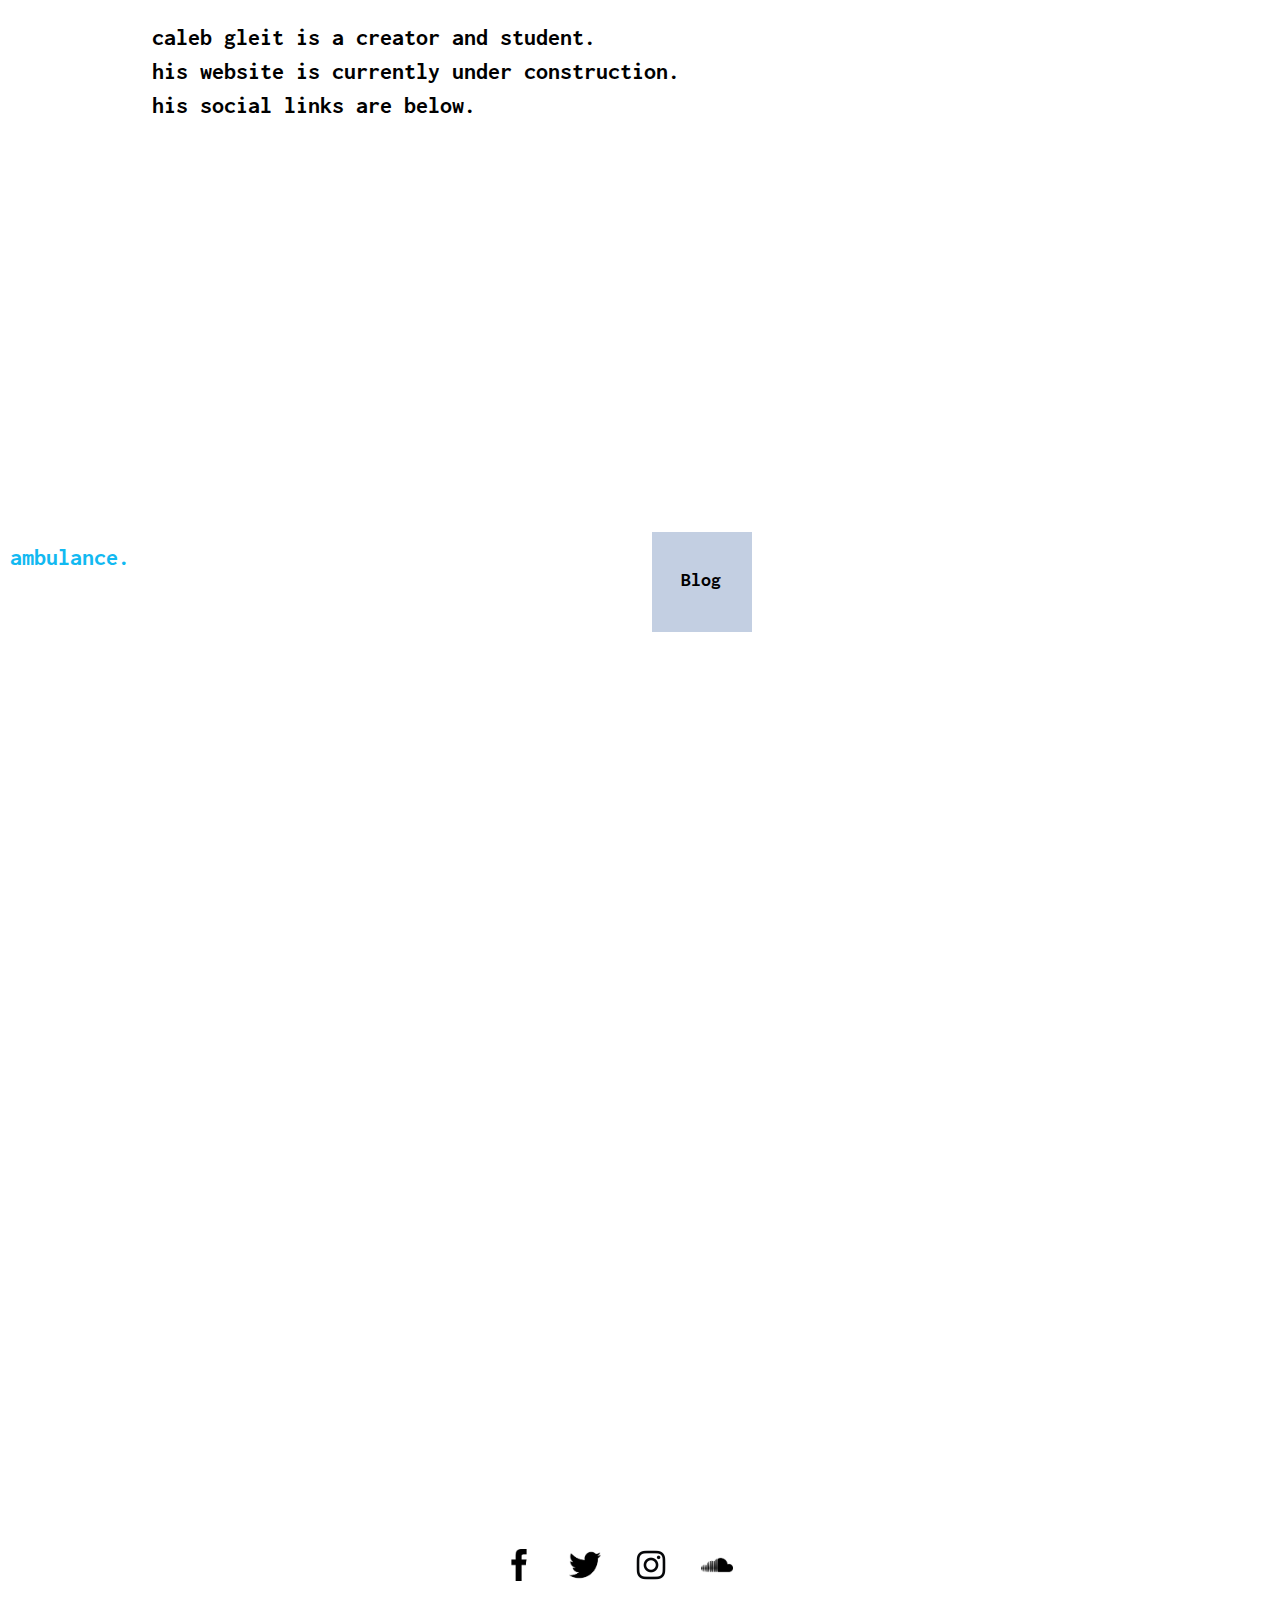
<file: index.html>
<!DOCTYPE html>
<!--[if lt IE 7]>	   <html class="no-js lt-ie9 lt-ie8 lt-ie7"> <![endif]-->
<!--[if IE 7]>		   <html class="no-js lt-ie9 lt-ie8"> <![endif]-->
<!--[if IE 8]>		   <html class="no-js lt-ie9"> <![endif]-->
<!--[if gt IE 8]><!--> <html class="no-js"> <!--<![endif]-->
<head>

	<meta charset="utf-8">
	<meta http-equiv="X-UA-Compatible" content="IE=edge">
	<title></title>
	<meta name="description" content="">
	
	<!-- Enable responsive layouts; tell browsers not to shrink pages to fit small screens -->
	<meta name="viewport" content="width=device-width, initial-scale=1">
	<link href="https://fonts.googleapis.com/css?family=Nunito:300,400,700,900i" rel="stylesheet">
	<link href="https://fonts.googleapis.com/css?family=Inconsolata:400,700" rel="stylesheet">
	<!-- Load styles -->
	<!-- For production, combine all of the stylesheets -->
	<link rel="stylesheet" href="css/style.css">
	
</head>
<body>


	<!-- Page content goes inside the container -->
	<!-- In general, you should have only one container per page. -->
	
	<!-- Header -->
	<div class="header"> 

		<h1>caleb gleit is a creator and student.</h1>
		<h1>his website is currently under construction.</h1>
		<h1>his social links are below.</h1>

	</div>

	<div class="s-header"> 

		<div id="navcontainer">
		<!-- <ul id="navlist">
			<li><a href="#">about me</a></li>
			<li><a href="#">resume</a></li>
			<li><a href="#">interesting links</a></li> -->
		</ul>
	</div>

	</div>

	<!-- Header -->
	<div class="container"> 

		<div class="boxy-box">

		<h1>Call the ambulance.</h1>

		</div>	

		<div class="cont">

		<div onclick="window.open('https://www.medium.com/@calebgleit','_blank');" id="smallbox"class="blogbox grow">
		<h1>Blog</h1>

		</div>	

		<div onclick="window.open('https://www.facebook.com/calebgleit','_blank');" id="smallbox" class="small-divider grow-s">
			<img src="img/fb.png" height="90%" width="90%"></img>
		</div>

		<div onclick="window.open('https://www.twitter.com/calebgleit','_blank');" id="smallbox" class="small-divider grow-s">
			<img src="img/twi.png" height="90%" width="90%">
		</div>

		<div onclick="window.open('https://www.instagram.com/calebny','_blank');" id="smallbox" class="small-divider grow-s">
			<img src="img/ig.png" height="90%" width="90%">
		</div>

		<div onclick="window.open('https://www.soundcloud.com/thehollow','_blank')" id="smallbox" class="small-divider grow-s">
			<img src="img/sc.png" height="90%" width="90%">
		</div>

	</div>
	
	</div>	


	<!-- Load scripts -->
	<script src="https://code.jquery.com/jquery-3.1.1.min.js" integrity="sha256-hVVnYaiADRTO2PzUGmuLJr8BLUSjGIZsDYGmIJLv2b8=" crossorigin="anonymous"></script>
	<script>window.jQuery || document.write('<script src="js/vendor/jquery-3.1.1.min.js"><\/script>')</script>
	<script src="js/sitewide.js"></script>

</body>
</html>
</file>
<file: css/style.css>
@import 'h5bp/h5bp-head.css';
@import 'h5bp/normalize.css';
@import 'typography.css';
@import 'layout.css';
@import 'utilities.css';
@import 'h5bp/h5bp-tail.css';

/* 

	Put typographic formatting in the typography.css file.
	Page layout styles go in layout.css.

	In production, do not use imports.
	Instead, concatenante and minify files. 

*/
</file>
